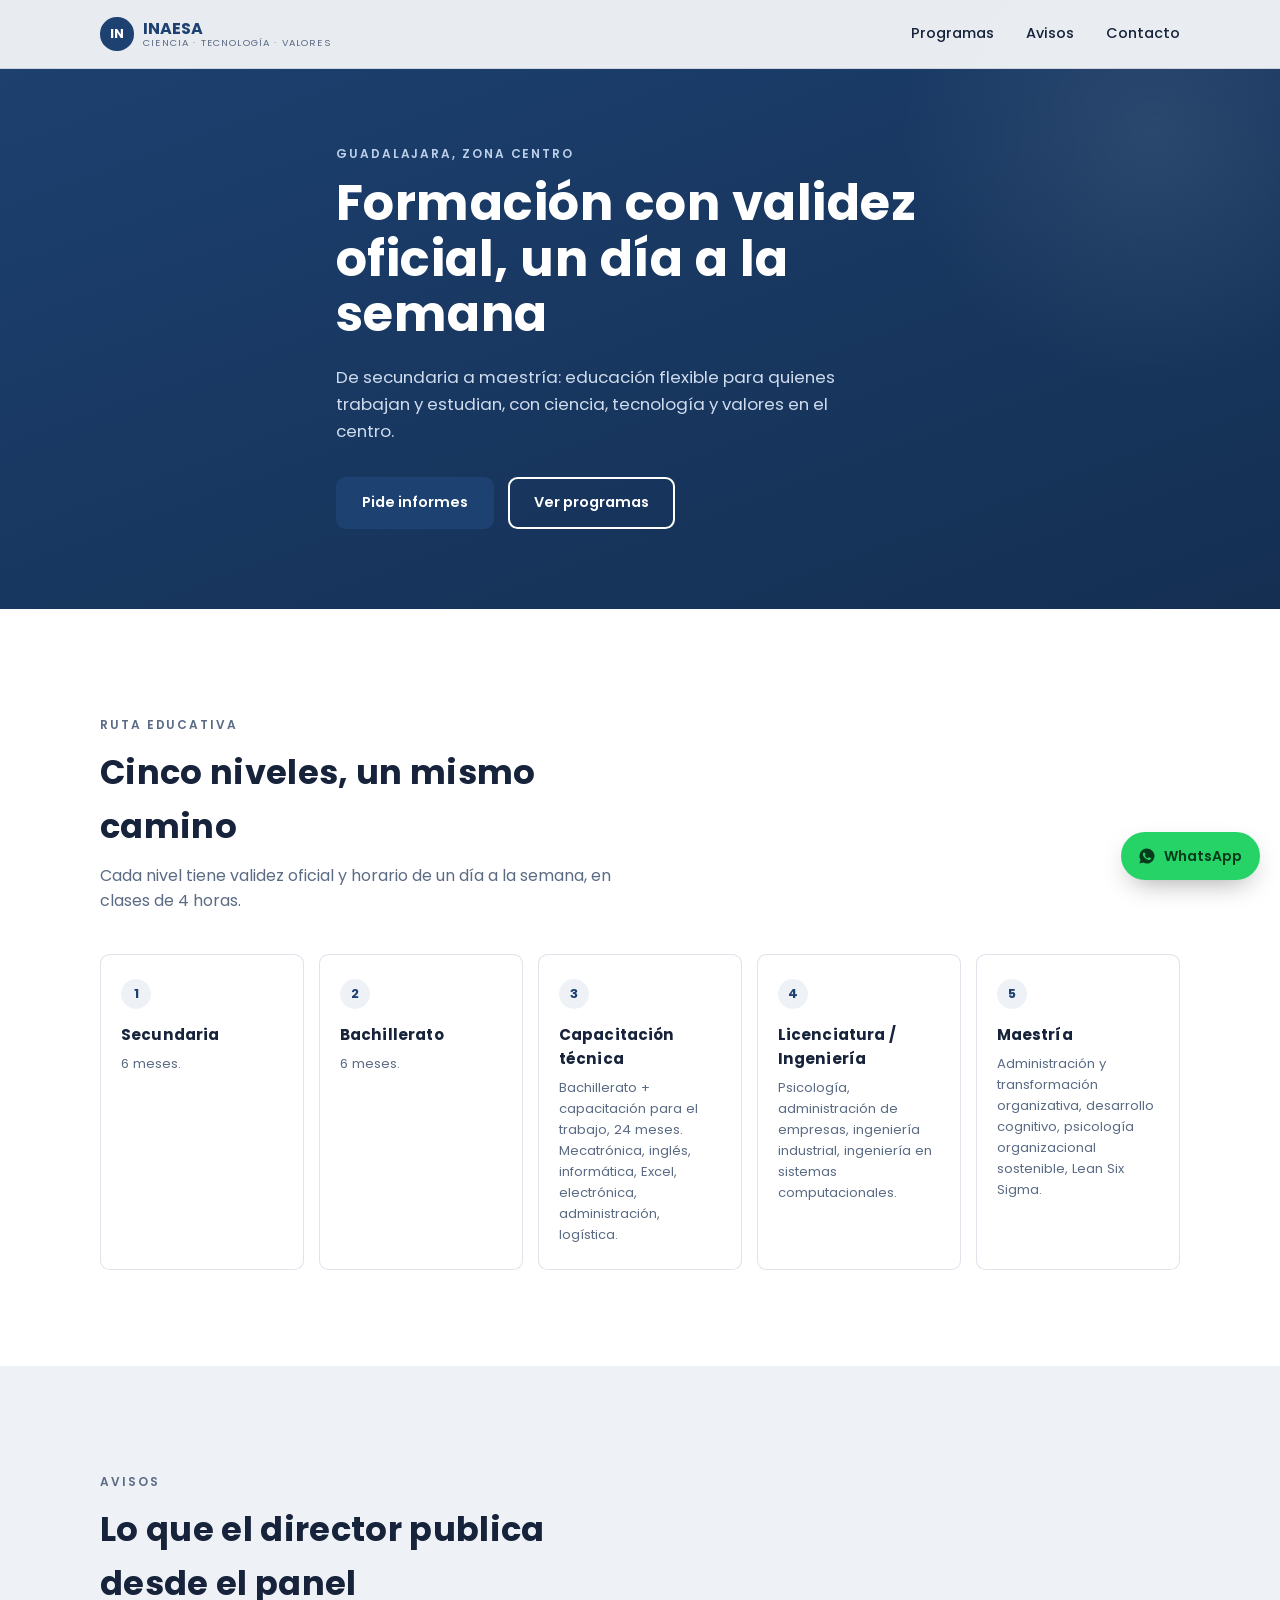
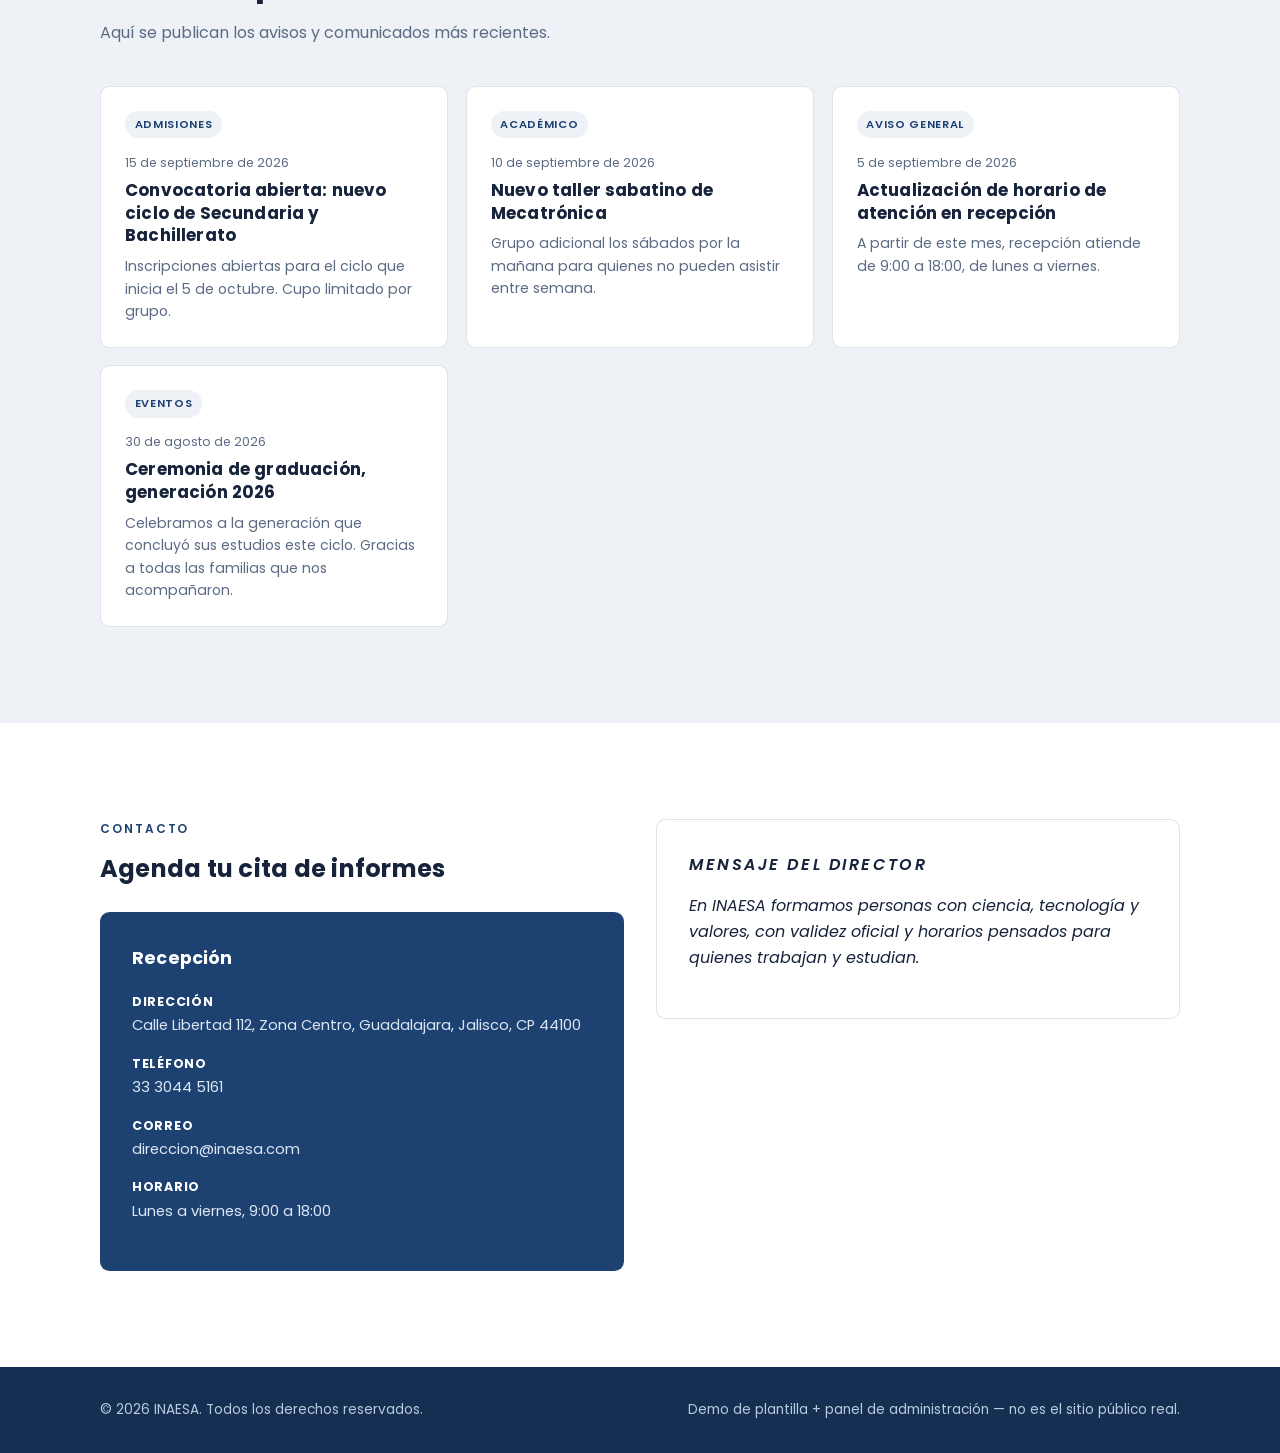
<file: inaesa-cms-demo/index.html>
<!doctype html>
<html lang="es-MX">
<head>
  <meta charset="utf-8">
  <meta name="viewport" content="width=device-width, initial-scale=1">
  <meta name="robots" content="noindex, nofollow">
  <title>INAESA — Instituto Americano de Estudios Abiertos</title>
  <meta name="description" content="Ciencia, tecnología y valores. Secundaria, bachillerato, capacitación técnica, licenciaturas, ingenierías y maestrías con validez oficial.">
  <meta name="theme-color" content="#1D4171">
  <link rel="preconnect" href="https://fonts.googleapis.com">
  <link rel="preconnect" href="https://fonts.gstatic.com" crossorigin>
  <link href="https://fonts.googleapis.com/css2?family=Poppins:wght@400;500;600;700&display=swap" rel="stylesheet">
  <link rel="stylesheet" href="styles.css">
</head>
<body>
  <header class="site-header">
    <div class="container header-inner">
      <a class="brand" href="#inicio">
        <span class="crest" aria-hidden="true">IN</span>
        <span class="brand-text"><strong>INAESA</strong><span>Ciencia · Tecnología · Valores</span></span>
      </a>
      <nav class="nav" aria-label="Principal">
        <a href="#programas">Programas</a>
        <a href="#avisos">Avisos</a>
        <a href="#contacto">Contacto</a>
      </nav>
      <button class="menu-toggle" aria-label="Abrir menú" aria-expanded="false" aria-controls="mobile-nav">
        <svg width="22" height="22" viewBox="0 0 24 24" fill="none" stroke="currentColor" stroke-width="1.6"><path d="M4 7h16M4 12h16M4 17h16"/></svg>
      </button>
    </div>
    <nav id="mobile-nav" class="mobile-nav" aria-label="Móvil">
      <a href="#programas">Programas</a>
      <a href="#avisos">Avisos</a>
      <a href="#contacto">Contacto</a>
    </nav>
  </header>

  <main>
    <section id="inicio" class="hero">
      <div class="container hero-inner hero-enter">
        <p class="eyebrow">Guadalajara, Zona Centro</p>
        <h1>Formación con validez oficial, un día a la semana</h1>
        <p class="lead">De secundaria a maestría: educación flexible para quienes trabajan y estudian, con ciencia, tecnología y valores en el centro.</p>
        <div class="hero-cta">
          <a class="btn btn-primary" href="#contacto">Pide informes</a>
          <a class="btn btn-ghost-inverse" href="#programas">Ver programas</a>
        </div>
      </div>
    </section>

    <section id="programas" class="section">
      <div class="container">
        <div class="section-head reveal-hidden">
          <p class="eyebrow">Ruta educativa</p>
          <h2>Cinco niveles, un mismo camino</h2>
          <p>Cada nivel tiene validez oficial y horario de un día a la semana, en clases de 4 horas.</p>
        </div>
        <div class="route reveal-hidden">
          <article class="route-step"><span class="num">1</span><h3>Secundaria</h3><p>6 meses.</p></article>
          <article class="route-step"><span class="num">2</span><h3>Bachillerato</h3><p>6 meses.</p></article>
          <article class="route-step"><span class="num">3</span><h3>Capacitación técnica</h3><p>Bachillerato + capacitación para el trabajo, 24 meses. Mecatrónica, inglés, informática, Excel, electrónica, administración, logística.</p></article>
          <article class="route-step"><span class="num">4</span><h3>Licenciatura / Ingeniería</h3><p>Psicología, administración de empresas, ingeniería industrial, ingeniería en sistemas computacionales.</p></article>
          <article class="route-step"><span class="num">5</span><h3>Maestría</h3><p>Administración y transformación organizativa, desarrollo cognitivo, psicología organizacional sostenible, Lean Six Sigma.</p></article>
        </div>
      </div>
    </section>

    <section id="avisos" class="section section-alt">
      <div class="container">
        <div class="section-head reveal-hidden">
          <p class="eyebrow">Avisos</p>
          <h2>Lo que el director publica desde el panel</h2>
<p>Aquí se publican los avisos y comunicados más recientes.</p>        </div>
        <div id="avisos-list" class="avisos-grid reveal-hidden" aria-live="polite">
          <div class="avisos-skeleton"></div>
          <div class="avisos-skeleton"></div>
          <div class="avisos-skeleton"></div>
        </div>
      </div>
    </section>

    <section id="contacto" class="section">
      <div class="container contact">
        <div class="reveal-hidden">
          <p class="eyebrow">Contacto</p>
          <h2 style="margin-bottom:1.5rem">Agenda tu cita de informes</h2>
          <div class="contact-card" id="contact-card">
            <h3>Recepción</h3>
            <div class="contact-row"><span><strong>Dirección</strong><span id="c-direccion">—</span></span></div>
            <div class="contact-row"><span><strong>Teléfono</strong><span id="c-telefono">—</span></span></div>
            <div class="contact-row"><span><strong>Correo</strong><span id="c-correo">—</span></span></div>
            <div class="contact-row"><span><strong>Horario</strong><span id="c-horario">—</span></span></div>
          </div>
        </div>
        <div class="director-msg reveal-hidden">
          <p class="eyebrow">Mensaje del director</p>
          <p id="c-mensaje">—</p>
        </div>
      </div>
    </section>
  </main>

  <footer class="site-footer">
    <div class="container footer-inner">
      <span>© <span id="year"></span> INAESA. Todos los derechos reservados.</span>
      <span>Demo de plantilla + panel de administración — no es el sitio público real.</span>
    </div>
  </footer>

  <a class="wa-float" id="wa-link" target="_blank" rel="noopener" href="#">
    <svg width="18" height="18" viewBox="0 0 24 24" fill="currentColor"><path d="M12 2a10 10 0 0 0-8.6 15.1L2 22l5-1.3A10 10 0 1 0 12 2zm5.2 14.1c-.2.6-1.3 1.2-1.8 1.2-.5.1-1 .2-3.2-.7-2.7-1.1-4.4-3.8-4.6-4-.1-.2-1.1-1.4-1.1-2.7s.7-1.9.9-2.2c.2-.2.5-.3.7-.3h.5c.2 0 .4 0 .6.5l.8 2c.1.1.1.3 0 .5l-.3.4-.4.4c-.1.1-.3.3-.1.6.2.3.7 1.1 1.5 1.8 1 .9 1.8 1.2 2.1 1.3.3.1.4.1.6-.1l.8-1c.2-.3.4-.2.6-.1l1.9.9c.3.1.5.2.5.3.1.2.1.7-.1 1.2z"/></svg>
    WhatsApp
  </a>

  <script src="main.js" defer></script>
  <!-- Necesario para que las invitaciones/confirmaciones de Netlify Identity redirijan bien a /admin/ -->
  <script src="https://identity.netlify.com/v1/netlify-identity-widget.js"></script>
  <script>
    if (window.netlifyIdentity) {
      window.netlifyIdentity.on('init', (user) => {
        if (!user) {
          window.netlifyIdentity.on('login', () => { document.location.href = '/admin/'; });
        }
      });
    }
  </script>
</body>
</html>
</file>
<file: inaesa-cms-demo/styles.css>
/* INAESA — demo de una sola página. Marca real: navy #1D4171 + blanco, Poppins. */
:root {
  --navy: #1D4171;
  --navy-dark: #142f52;
  --navy-soft: #eef2f7;
  --ink: #16233a;
  --muted: #5b6b84;
  --line: rgba(29, 65, 113, .14);
  --radius: .6rem;
  --ease: cubic-bezier(.22, .61, .36, 1);
  --font: "Poppins", system-ui, sans-serif;
}
*, *::before, *::after { box-sizing: border-box; }
html { scroll-behavior: smooth; }
body { margin: 0; font-family: var(--font); color: var(--ink); background: #fff; line-height: 1.6; -webkit-font-smoothing: antialiased; }
img { max-width: 100%; display: block; }
a { color: inherit; }
h1, h2, h3 { font-weight: 700; margin: 0; letter-spacing: .01em; }
.container { width: min(1080px, 100% - 2.5rem); margin-inline: auto; }
.eyebrow { font-size: .75rem; font-weight: 600; letter-spacing: .16em; text-transform: uppercase; color: var(--navy); margin: 0 0 .75rem; }
:focus-visible { outline: 2px solid var(--navy); outline-offset: 3px; }

.btn { display: inline-flex; align-items: center; justify-content: center; gap: .5rem; padding: .85rem 1.5rem; font: 600 .9rem var(--font); border: 2px solid var(--navy); border-radius: var(--radius); text-decoration: none; cursor: pointer; transition: transform .3s var(--ease), box-shadow .3s var(--ease), background-color .3s var(--ease), color .3s var(--ease); }
.btn:hover { transform: translateY(-2px); box-shadow: 0 12px 24px -12px rgba(29, 65, 113, .45); }
.btn-primary { background: var(--navy); color: #fff; }
.btn-primary:hover { background: var(--navy-dark); }
.btn-ghost { background: #fff; color: var(--navy); }
.btn-ghost:hover { background: var(--navy); color: #fff; }
.btn-ghost-inverse { background: transparent; color: #fff; border-color: #fff; }
.btn-ghost-inverse:hover { background: #fff; color: var(--navy); }

/* Header */
.site-header { position: fixed; inset: 0 0 auto 0; z-index: 50; background: rgba(255, 255, 255, .9); backdrop-filter: blur(14px); -webkit-backdrop-filter: blur(14px); border-bottom: 1px solid var(--line); }
.header-inner { display: flex; align-items: center; justify-content: space-between; height: 4.25rem; }
.brand { display: flex; align-items: center; gap: .6rem; text-decoration: none; color: var(--navy); }
.crest { width: 2.1rem; height: 2.1rem; border-radius: 50%; background: var(--navy); color: #fff; display: flex; align-items: center; justify-content: center; font-size: .8rem; font-weight: 700; letter-spacing: .02em; flex-shrink: 0; }
.brand-text { line-height: 1.1; }
.brand-text strong { display: block; font-size: 1rem; }
.brand-text span { display: block; font-size: .6rem; letter-spacing: .12em; color: var(--muted); text-transform: uppercase; }
.nav { display: none; gap: 2rem; font-size: .9rem; font-weight: 500; color: var(--ink); }
.nav a { text-decoration: none; position: relative; }
.nav a::after { content: ""; position: absolute; left: 0; right: 0; bottom: -.4rem; height: 2px; background: var(--navy); transform: scaleX(0); transform-origin: left; transition: transform .3s var(--ease); }
.nav a:hover::after { transform: scaleX(1); }
.menu-toggle { display: inline-flex; background: none; border: 0; padding: .5rem; cursor: pointer; color: var(--navy); }
.mobile-nav { display: none; flex-direction: column; gap: 1rem; padding: 1rem 1.25rem 1.5rem; border-top: 1px solid var(--line); background: #fff; }
.mobile-nav.open { display: flex; }
@media (min-width: 800px) { .nav { display: flex; } .menu-toggle, .mobile-nav { display: none !important; } }

/* Hero */
.hero { position: relative; padding: 9rem 0 5rem; overflow: hidden; background: linear-gradient(160deg, var(--navy) 0%, var(--navy-dark) 100%); color: #fff; }
.hero::before { content: ""; position: absolute; inset: -20% -10% auto auto; width: 32rem; height: 32rem; background: radial-gradient(circle, rgba(255,255,255,.08), transparent 70%); pointer-events: none; }
.hero-inner { position: relative; max-width: 38rem; }
.hero .eyebrow { color: #bcd0ea; }
.hero h1 { font-size: clamp(2rem, 4.6vw, 3.1rem); line-height: 1.12; }
.hero p.lead { margin: 1.4rem 0 2rem; color: #cfdcee; font-size: 1.05rem; max-width: 32rem; }
.hero-cta { display: flex; flex-wrap: wrap; gap: .85rem; }
.hero-enter > * { opacity: 0; animation: hero-enter .8s var(--ease) forwards; }
.hero-enter > *:nth-child(2) { animation-delay: .1s; }
.hero-enter > *:nth-child(3) { animation-delay: .2s; }
.hero-enter > *:nth-child(4) { animation-delay: .3s; }
@keyframes hero-enter { from { opacity: 0; transform: translateY(20px); } to { opacity: 1; transform: none; } }

/* Secciones genéricas */
.section { padding: 4.5rem 0; }
@media (min-width: 768px) { .section { padding: 6rem 0; } }
.section-head { max-width: 34rem; margin-bottom: 2.5rem; }
.section-head h2 { font-size: clamp(1.6rem, 3vw, 2.1rem); }
.section-head p { color: var(--muted); margin-top: .6rem; }
.section-alt { background: var(--navy-soft); }

/* Ruta educativa */
.route { display: grid; gap: .9rem; grid-template-columns: 1fr; }
@media (min-width: 700px) { .route { grid-template-columns: repeat(5, 1fr); } }
.route-step { padding: 1.5rem 1.25rem; background: #fff; border: 1px solid var(--line); border-radius: var(--radius); transition: transform .35s var(--ease), box-shadow .35s var(--ease), border-color .35s var(--ease); }
.route-step:hover { transform: translateY(-4px); border-color: var(--navy); box-shadow: 0 16px 30px -18px rgba(29, 65, 113, .35); }
.route-step .num { display: inline-flex; width: 1.9rem; height: 1.9rem; border-radius: 50%; background: var(--navy-soft); color: var(--navy); font-size: .8rem; font-weight: 700; align-items: center; justify-content: center; margin-bottom: .85rem; }
.route-step h3 { font-size: .95rem; margin-bottom: .35rem; }
.route-step p { margin: 0; font-size: .82rem; color: var(--muted); }

/* Avisos (lo editable desde el panel) */
.avisos-grid { display: grid; gap: 1.1rem; grid-template-columns: 1fr; }
@media (min-width: 680px) { .avisos-grid { grid-template-columns: repeat(2, 1fr); } }
@media (min-width: 1000px) { .avisos-grid { grid-template-columns: repeat(3, 1fr); } }
.aviso-card { display: flex; flex-direction: column; padding: 1.5rem; background: #fff; border: 1px solid var(--line); border-radius: var(--radius); transition: transform .35s var(--ease), box-shadow .35s var(--ease); }
.aviso-card:hover { transform: translateY(-4px); box-shadow: 0 18px 32px -20px rgba(29, 65, 113, .4); }
.aviso-tag { align-self: flex-start; font-size: .7rem; font-weight: 600; letter-spacing: .06em; text-transform: uppercase; color: var(--navy); background: var(--navy-soft); padding: .3rem .6rem; border-radius: 999px; margin-bottom: .9rem; }
.aviso-fecha { font-size: .78rem; color: var(--muted); margin-bottom: .4rem; }
.aviso-card h3 { font-size: 1.05rem; margin-bottom: .5rem; line-height: 1.35; }
.aviso-card p { margin: 0; font-size: .88rem; color: var(--muted); }
.avisos-empty, .avisos-error { padding: 2rem; text-align: center; color: var(--muted); border: 1px dashed var(--line); border-radius: var(--radius); }
.avisos-skeleton { height: 12rem; border-radius: var(--radius); background: linear-gradient(100deg, var(--navy-soft) 30%, #f7f9fb 50%, var(--navy-soft) 70%); background-size: 200% 100%; animation: shimmer 1.4s infinite; }
@keyframes shimmer { to { background-position: -200% 0; } }

/* Contacto */
.contact { display: grid; gap: 2rem; }
@media (min-width: 800px) { .contact { grid-template-columns: 1fr 1fr; align-items: start; } }
.contact-card { padding: 2rem; background: var(--navy); color: #fff; border-radius: var(--radius); }
.contact-card h3 { font-size: 1.1rem; margin-bottom: 1.2rem; }
.contact-row { display: flex; gap: .75rem; margin-bottom: 1rem; font-size: .92rem; color: #dbe6f4; }
.contact-row strong { display: block; color: #fff; font-size: .78rem; letter-spacing: .06em; text-transform: uppercase; margin-bottom: .15rem; }
.director-msg { padding: 2rem; background: #fff; border: 1px solid var(--line); border-radius: var(--radius); }
.director-msg .eyebrow { margin-bottom: .5rem; }
.director-msg p { font-size: 1rem; color: var(--ink); font-style: italic; }

/* Footer + WhatsApp */
.site-footer { padding: 2rem 0; background: var(--navy-dark); color: #b9c9de; font-size: .85rem; }
.footer-inner { display: flex; flex-wrap: wrap; gap: 1rem; justify-content: space-between; }
.wa-float { position: fixed; right: 1.25rem; bottom: 1.25rem; z-index: 40; display: inline-flex; align-items: center; gap: .5rem; padding: .8rem 1.1rem; background: #25d366; color: #073b1c; font-weight: 600; font-size: .88rem; border-radius: 999px; text-decoration: none; box-shadow: 0 10px 28px -10px rgba(0,0,0,.4); transition: transform .3s var(--ease); }
.wa-float:hover { transform: translateY(-3px); }

/* Scroll-reveal */
.reveal-hidden { opacity: 0; transform: translateY(20px); }
.reveal-visible { opacity: 1; transform: none; transition: opacity .6s var(--ease), transform .6s var(--ease); }

@media (prefers-reduced-motion: reduce) {
  html { scroll-behavior: auto; }
  .hero-enter > *, .reveal-hidden { opacity: 1; transform: none; animation: none; }
  .btn, .route-step, .aviso-card, .wa-float { transition: none; }
}
</file>
